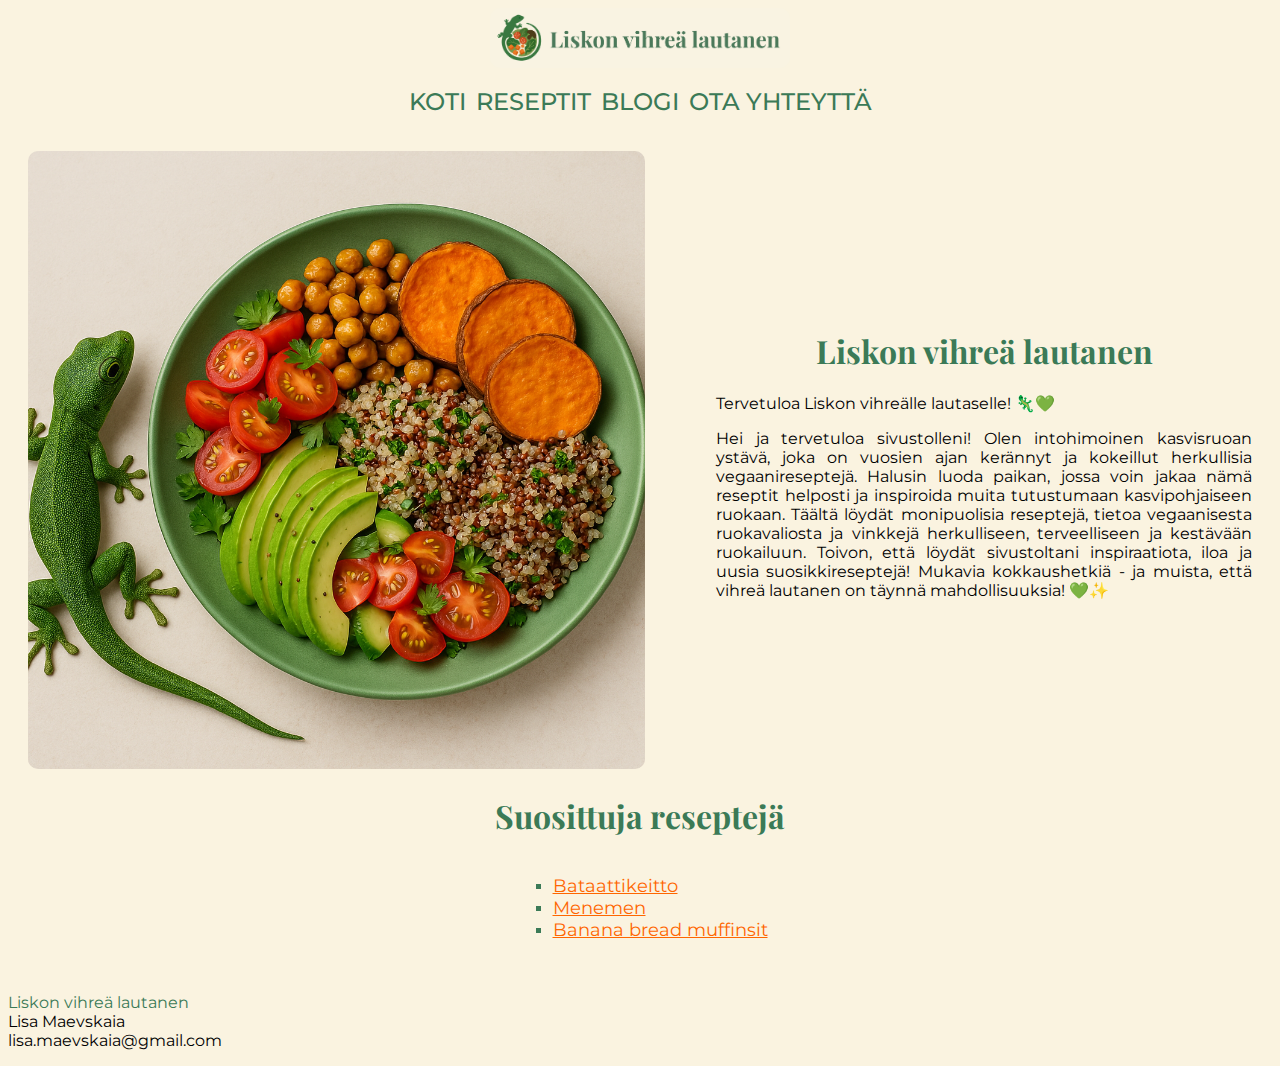
<file: index.html>
<!DOCTYPE html>
<html lang="en">
<head>
    <meta charset="UTF-8">
    <meta name="viewport" content="width=device-width, initial-scale=1.0">
    <title>Liskon vihreä lautenen </title>

    <meta name="viewport" content="width=device-width, initial-scale=1">
    <meta name="author" content="Elizaveta">
    <link rel="preconnect" href="https://fonts.googleapis.com">
    <link rel="preconnect" href="https://fonts.gstatic.com">
    <link href="https://fonts.googleapis.com/css2?family=Montserrat:wght@300;400;500;700&display=swap" rel="stylesheet">
    <link href="https://fonts.googleapis.com/css2?family=Playfair+Display:wght@400;500;700&display=swap" rel="stylesheet">

  
   <link href="tyyli.css" rel="stylesheet" type="text/css">
  </head>
<body>
  <header>
    <div class="header-container">
      <div class="logo">
        <img src="logo.png" alt="logo"> 
        <nav id="koti" class="koti">
          
        </nav>
    </div>
        <div class="burger-menu">
            <img src="burger.png" class="menu-icon" alt="Menu">
            <nav id="mobile-menu" class="menu">
          <ul> 
            <li><a href="index.html">KOTI</a></li>
            <li><a href="reseptit.html">RESEPTIT</a></li>
            <li><a href="blogi.html">BLOGI</a></li>
            <li><a href="yhteistiedot.html">OTA YHTEYTTÄ</a></li>
          </ul>
            </nav>
        </div>

        <nav id="topnav">
              <a href="index.html">KOTI </a>
              <a href="reseptit.html"> RESEPTIT</a>
              <a href="blogi.html">BLOGI</a>
              <a href="yhteistiedot.html">OTA YHTEYTTÄ</a>
        </nav>
    </div>
</header>

  <script>
    document.addEventListener("DOMContentLoaded", function () {
        const menuIcon = document.querySelector(".menu-icon");
        const menu = document.querySelector(".menu");

        menuIcon.addEventListener("click", function () {
            menu.classList.toggle("active");
        });
    });
  </script>
  <main>
    <div class="flex-container">
        <div class="kotikuva">
          <img src="KotiKuva.png" alt="Koti">
        </div>
        <div class="text-container">
          <h1> <span class="korostus"> Liskon vihreä lautanen </span> </h1>
          <p> Tervetuloa Liskon vihreälle lautaselle! 🦎💚 </p>
          <p> Hei ja tervetuloa sivustolleni! Olen intohimoinen kasvisruoan ystävä, joka on vuosien ajan kerännyt ja kokeillut herkullisia vegaanireseptejä. Halusin luoda paikan, jossa voin jakaa nämä reseptit helposti ja inspiroida muita tutustumaan kasvipohjaiseen ruokaan. Täältä löydät monipuolisia reseptejä, tietoa vegaanisesta ruokavaliosta ja vinkkejä herkulliseen, terveelliseen ja kestävään ruokailuun. Toivon, että löydät sivustoltani inspiraatiota, iloa ja uusia suosikkireseptejä! Mukavia kokkaushetkiä - ja muista, että vihreä lautanen on täynnä mahdollisuuksia! 💚✨ </p>
        </div>
      </div>

    <h1> <span class="korostus"> Suosittuja reseptejä </span> </h1>
    <ul class="listStyleType">
        <li><a class="list" href="reseptit.html#bataattikeitto">Bataattikeitto</a></li>
        <li><a class="list" href="reseptit.html#menemen">Menemen</a></li>
        <li><a class="list" href="reseptit.html#banana-bread">Banana bread muffinsit</a></li>
    </ul>
  </main>      
    <footer>
      <p><span class="korostus"> 
        Liskon vihreä lautanen </span><br> Lisa Maevskaia <br> lisa.maevskaia@gmail.com</p>
    </footer>
</body>
</html>
</file>
<file: tyyli.css>
body { background-color: rgb(255, 255.255);
    color:black;
    font-family: "Montserrat", serif;}

header, footer {text-align: center;}

h1 {  
    font-family: "Playfair Display", serif; }

#tunnus {vertical-align: middle;}
.korostus {color: #3B7A57;}
.kuva {width: 80%;
        max-width: 400px;
        display: block;
        margin: auto;
        border-radius: 5px;
}

/*navigointi*/

#topnav li{display: inline-block;
    padding-left: 5px;
    padding-right: 5 px;
}

#topnav ul{padding-left: 0px;}
#topnav a{text-decoration: none}
#topnav {text-align:center;
color:#3B7A57;}

/*menu*/

.header-container {
    display: flex;
    align-items: center; 
    justify-content: space-between; 
}

.logo {
    width: 300px; 
    height: auto;
}

.logo{
    width: 300px; 
    height: auto;
    cursor: pointer;
}

.logo {
    text-decoration: none; 
    display: inline-block;  
}

.menu-icon {
    width: 40px; 
    height: auto;
}


.menu-icon {
    width: 40px;
    height: auto;
    cursor: pointer;
}

.menu {
    list-style: none;
    display: none;
    flex-direction: column;
    position: absolute;
    top: 60px;
    right: 20px;
    background: #FAF3E0;
    border-radius: 5px;
    box-shadow: 0 0 10px rgba(0, 0, 0, 0.2);
}

.menu li {
    padding: 10px 20px;
    border-bottom: 1px solid #ddd;
}

.menu li:last-child {
    border-bottom: none;
}

.menu a {
    text-decoration: none;
    color: #333;
    font-size: 16px;
}

.menu a:hover {
    color: #ff6600;
}

.menu.active {
    display: flex;
}

/* main */

main {
    display: flex;
    flex-direction: column;
    justify-content: center;
    align-items: center;
    min-height: 10vh;
    padding: 20px;
}

h1 {
    text-align: center; 
    width: 100%; 
}

p {
    text-align: justify; 
    max-width: 800px;
}

.list {
    color: #ff6600;
    font-size: 18px;
}

/* Suosittuja reseptejä */

.listStyleType {
    list-style-type: square;
    color: #3B7A57;
}

/*Flex*/

.flex-container {
    display: flex;
    align-items: center;
    justify-content: space-between;
    gap: 2px; 
}

.kotikuva img {
    max-width: 90%;
    height: auto;
    border-radius: 10px;
}

.text-container {
    max-width: 90%;
}

@media only screen and (max-width: 441px) {
    .flex-container {
        flex-direction: column;
        text-align: center;
    }

    .kotikuva img, .text-container {
        max-width: 100%;
    }
}

/* resepti-container */

.resepti-container {
    display: flex;
    flex-direction: column;
    gap: 10px;
    padding: 10px;
    justify-content: center;
  }
  
  .resepti-card {
    background-color: #fffaf3;
    border: 1px solid #ddd;
    padding: 20px;
    border-radius: 12px;
    flex: 1 1 300px;
    max-width: 400px;
    box-sizing: border-box;
  }
    
  @media screen and (min-width: 441px) {
    .resepti-container {
      flex-direction: row;
      flex-wrap: wrap;
      justify-content: space-between;
    }

  }
  


/*mobiili*/

@media only screen and (max-width: 440px)
{
    body{background-color: #FAF3E0;}
    .flex_container{display: flex;}
    .flex_item{flex: 1;
        padding-right: 10 px;
        padding-left: 10px;}
    #kotikuva {
            display: flex;
            justify-content: center;
            align-items: center; 
            height: 100vh; 
            background-color: #f5f5f5;
        }
        img {
            max-width: 100%; 
            height: auto;
            border-radius: 10px; 
        }
        .burger-menu {
            display: block;
            position: relative;
        }
    
        .menu {
            display: none;
            flex-direction: column;
            position: absolute;
            top: 50px;
            right: 10px;
            background: #FAF3E0;
            border-radius: 5px;
            box-shadow: 0 0 10px rgba(0, 0, 0, 0.2);
        }
    
        .menu.active {
            display: flex;
        }
    
        #topnav {
            display: none;
        }
    }

/*keskikokoiset näytöt*/

@media only screen and (min-width: 441px)
{
    body{background-color: #FAF3E0;}
    .flex_container{display: flex;}
    .flex_item{background-color: #3B7A57;
         padding: 15 px;
         border: red 1px solid;
         margin: 5%;
         border-radius: 10%;
        }
        #kotikuva {
            display: flex;
            justify-content: left;
            align-items: left; 
            height: 100vh; 
            background-color: #f5f5f5;
        }
        img {
            max-width: 100%; 
            height: auto;
            border-radius: 10px; 
        }

        .header-container {
            display: inline;
        }

        .burger-menu {
            display: none; 
        }
    
        #topnav {
            display: block; 
        }
    
        #topnav {
            justify-content: center;
            display: flex;
            gap: 10px;
            text-align: center;
        }
        
        #topnav a {
            text-decoration: none;
            color: #3B7A57;
            font-size: 18px;
            font-weight: 500;
            white-space: nowrap;
            padding: 15px 0;
        }
}

/*isot näytöt*/

@media only screen and (min-width: 1200px)
{
    body{background-color: #FAF3E0;}
    .flex_container{display: flex;}
    .flex_item{background-color: aqua;
                padding: 15 px;
                border: red 5px solid;
                border-radius: 30%;}
    #topnav {
        justify-content: center;
        display: flex;
    }
    
    .header-container {
        display: inline;
    }

    #topnav a {
        text-decoration: none;
        color: #3B7A57;
        font-size: 24px;
        font-weight: 500;
        white-space: nowrap;
        padding: 15px 0;
    }

}
</file>
